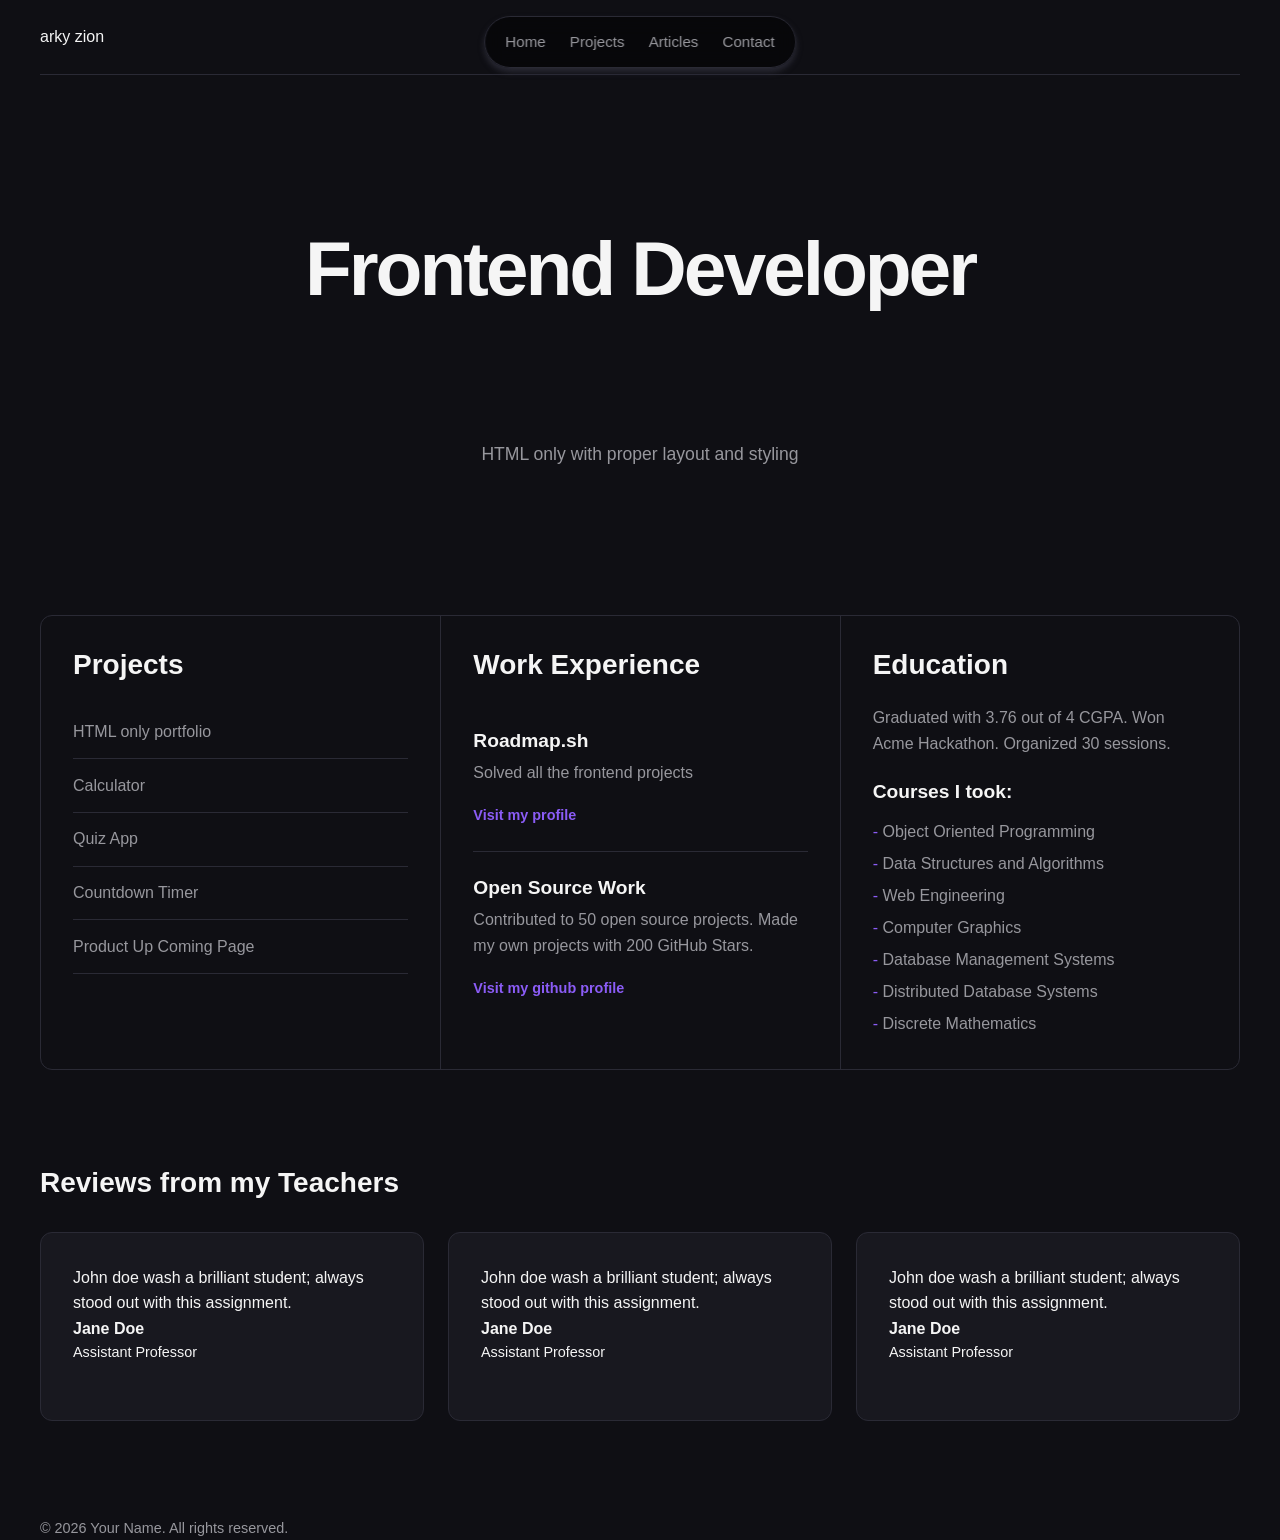
<file: index.html>
<!doctype html>
<html lang="en">
  <head>
    <meta charset="UTF-8" />
    <meta name="viewport" content="width=device-width, initial-scale=1.0" />
    <meta
      name="description"
      content="Frontend developer portfolio showcasing projects, experience, education, and testimonials."
    />
    <meta
      name="keywords"
      content="frontend developer, web developer, portfolio, HTML, CSS, JavaScript"
    />
    <meta name="author" content="Your Name" />
    <title>Home | Your Name - Frontend Developer</title>
    <link rel="stylesheet" href="/assets css/style.css" />
  </head>
  <body>
    <header class="site-header">
      <div class="site-brand"><a href="/index.html">arky zion</a></div>
      <nav class="site-navigation" aria-label="main navigation">
        <ul class="navigation-list">
          <li><a href="/index.html">Home</a></li>
          <li><a href="/projects.html">Projects</a></li>
          <li><a href="/articles.html">Articles</a></li>
          <li><a href="/contact.html">Contact</a></li>
        </ul>
      </nav>
    </header>

    <!-- untuk membuat halaman utama -->
    <main>
      <section class="hero-section">
        <h1>Frontend Developer</h1>
        <p>HTML only with proper layout and styling</p>
      </section>

      <section class="portfolio-overview">
        <section class="projects-summary">
          <h2>Projects</h2>
          <ul>
            <li><a href="projects.html">HTML only portfolio</a></li>
            <li><a href="projects.html">Calculator</a></li>
            <li><a href="projects.html">Quiz App</a></li>
            <li><a href="projects.html">Countdown Timer</a></li>
            <li><a href="projects.html">Product Up Coming Page</a></li>
          </ul>
        </section>

        <section class="work-experience">
          <h2>Work Experience</h2>
          <article class="experience-item">
            <h3>Roadmap.sh</h3>
            <p>Solved all the frontend projects</p>
            <a href="#">Visit my profile</a>
          </article>
          <article class="experience-item">
            <h3>Open Source Work</h3>
            <p>
              Contributed to 50 open source projects. Made my own projects with
              200 GitHub Stars.
            </p>
            <a href="#">Visit my github profile</a>
          </article>
        </section>
        <section class="education">
          <h2>Education</h2>
          <p>
            Graduated with 3.76 out of 4 CGPA. Won Acme Hackathon. Organized 30
            sessions.
          </p>
          <h3>Courses I took:</h3>
          <ul>
            <li>Object Oriented Programming</li>
            <li>Data Structures and Algorithms</li>
            <li>Web Engineering</li>
            <li>Computer Graphics</li>
            <li>Database Management Systems</li>
            <li>Distributed Database Systems</li>
            <li>Discrete Mathematics</li>
          </ul>
        </section>
      </section>

      <section class="testimonial">
        <h2>Reviews from my Teachers</h2>
        <div class="testimonial-list">
          <article class="testimonial-card">
            <blockquote>
              <p>
                John doe wash a brilliant student; always stood out with this
                assignment.
              </p>
              <p class="testimonial-author">Jane Doe</p>
              <p class="testimonial-role">Assistant Professor</p>
            </blockquote>
          </article>
          <article class="testimonial-card">
            <blockquote>
              <p>
                John doe wash a brilliant student; always stood out with this
                assignment.
              </p>
              <p class="testimonial-author">Jane Doe</p>
              <p class="testimonial-role">Assistant Professor</p>
            </blockquote>
          </article>
          <article class="testimonial-card">
            <blockquote>
              <p>
                John doe wash a brilliant student; always stood out with this
                assignment.
              </p>
              <p class="testimonial-author">Jane Doe</p>
              <p class="testimonial-role">Assistant Professor</p>
            </blockquote>
          </article>
        </div>
      </section>
    </main>

    <footer class="site-footer">
      <p>&copy; 2026 Your Name. All rights reserved.</p>
    </footer>
  </body>
</html>
</file>
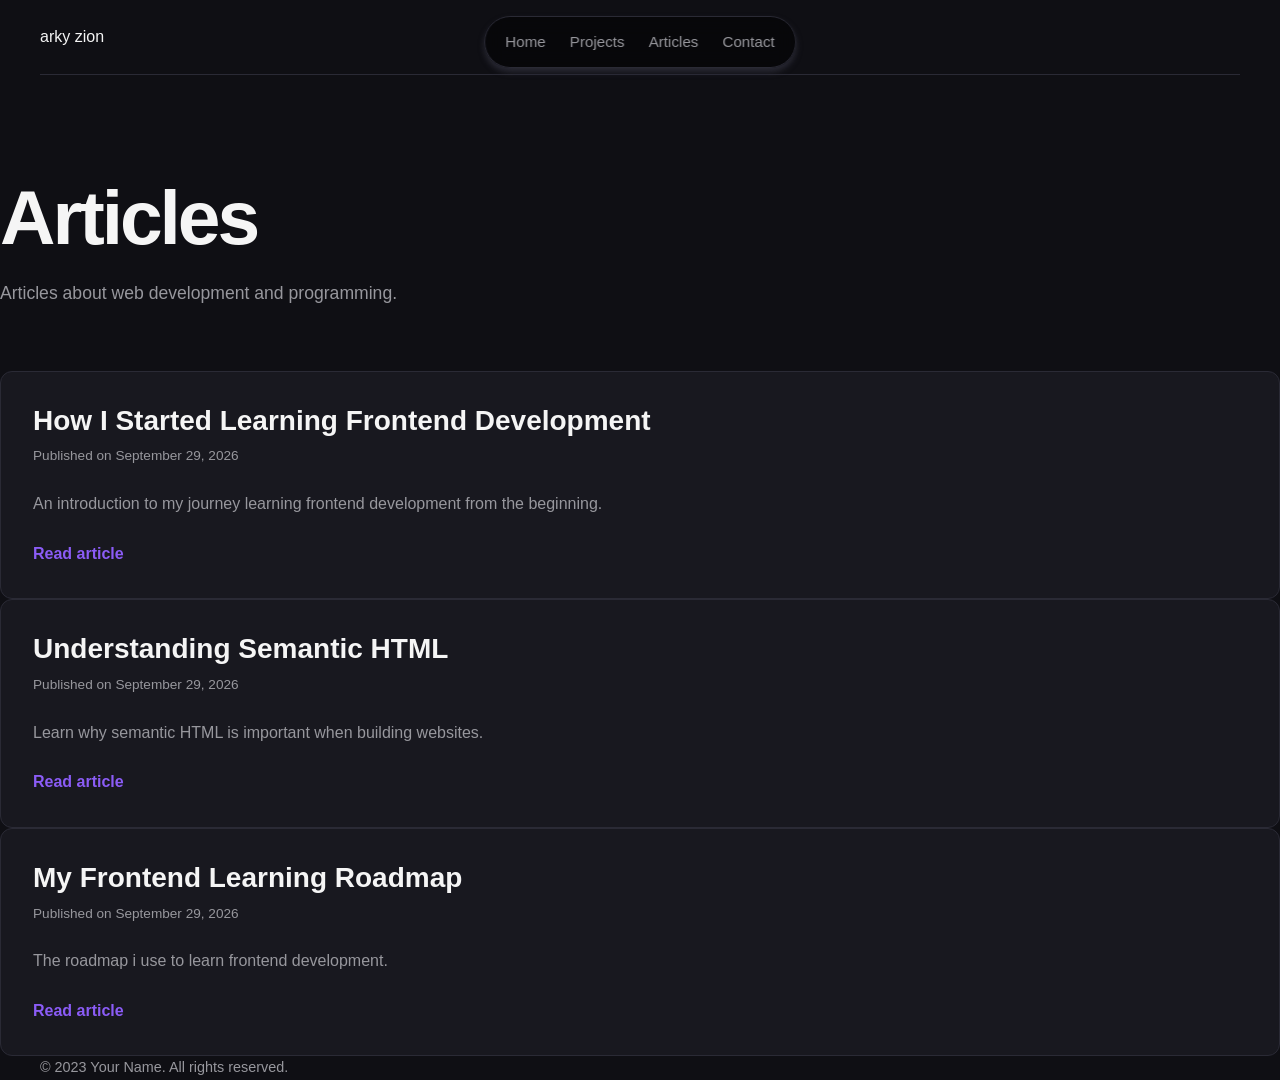
<file: articles.html>
<!doctype html>
<html lang="en">
  <head>
    <meta charset="UTF-8" />
    <meta name="viewport" content="width=device-width, initial-scale=1.0" />
    <meta
      name="description"
      content="Read articles about frontend development, HTML, CSS, JavaScript, and web development."
    />
    <meta
      name="keywords"
      content="frontend development articles, HTML, CSS, JavaScript, web development"
    />
    <meta name="author" content="Your Name" />
    <title>Articles | Your Name</title>
    <link rel="stylesheet" href="assets css/style.css" />
  </head>
  <body>
    <header class="site-header">
      <div class="site-brand"><a href="index.html">arky zion</a></div>
      <nav class="site-navigation" aria-label="main-navigation">
        <ul class="navigation-list">
          <li><a href="index.html">Home</a></li>
          <li><a href="projects.html">Projects</a></li>
          <li><a href="articles.html">Articles</a></li>
          <li><a href="contact.html">Contact</a></li>
        </ul>
      </nav>
    </header>

    <section class="page-header">
      <h1>Articles</h1>
      <p>Articles about web development and programming.</p>
    </section>

    <section class="article-list">
      <article class="article-card">
        <header>
          <h2>How I Started Learning Frontend Development</h2>
          <p>Published on September 29, 2026</p>
        </header>
        <p>
          An introduction to my journey learning frontend development from the
          beginning.
        </p>
        <a href="#">Read article</a>
      </article>
      <article class="article-card">
        <header>
          <h2>Understanding Semantic HTML</h2>
          <p>Published on September 29, 2026</p>
        </header>
        <p>Learn why semantic HTML is important when building websites.</p>
        <a href="#">Read article</a>
      </article>
      <article class="article-card">
        <header>
          <h2>My Frontend Learning Roadmap</h2>
          <p>Published on September 29, 2026</p>
        </header>
        <p>The roadmap i use to learn frontend development.</p>
        <a href="#">Read article</a>
      </article>
    </section>

    <footer class="site-footer">
      <p>&copy; 2023 Your Name. All rights reserved.</p>
    </footer>
  </body>
</html>
</file>
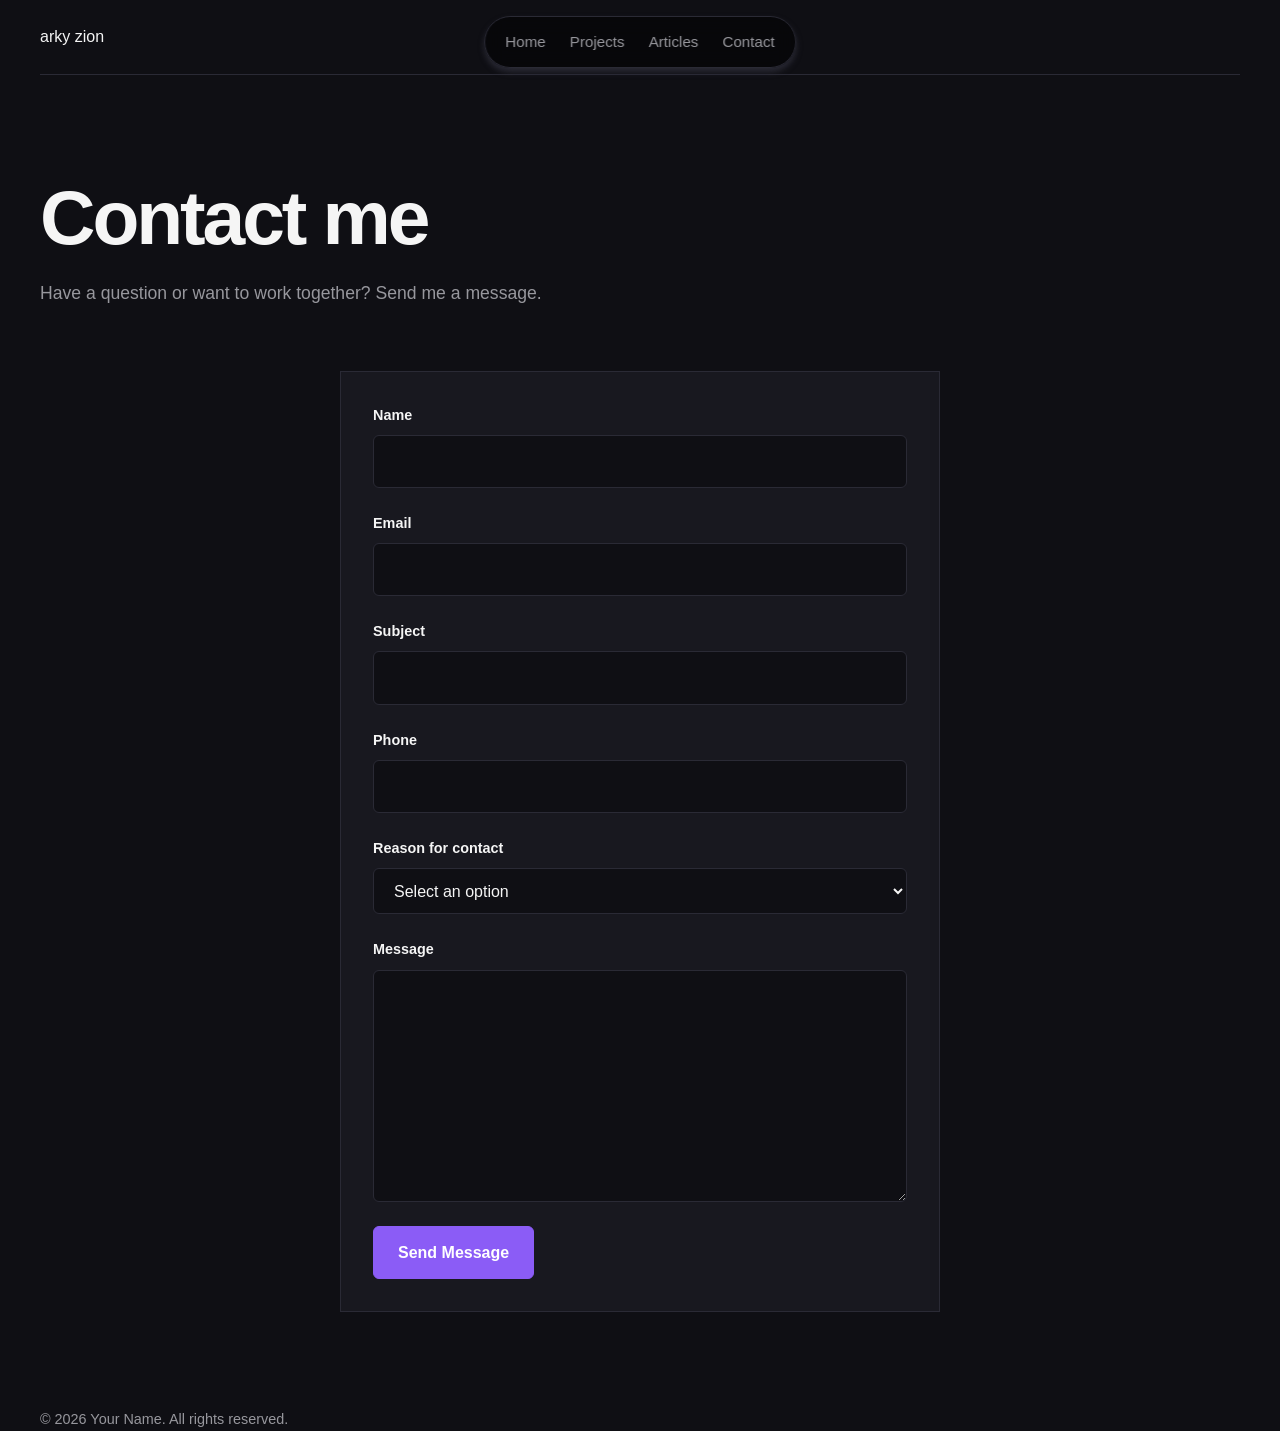
<file: contact.html>
<!doctype html>
<html lang="en">
  <head>
    <meta charset="UTF-8" />
    <meta name="viewport" content="width=device-width, initial-scale=1.0" />
    <meta
      name="description"
      content="Contact Your Name for frontend development projects and collaboration."
    />
    <meta
      name="keywords"
      content="contact frontend developer, web developer contact"
    />
    <meta name="author" content="Your Name" />
    <title>Contact | Your Name</title>
    <link rel="stylesheet" href="assets css/style.css" />
  </head>
  <body>
    <header class="site-header">
      <div class="site-brand"><a href="index.html">arky zion</a></div>
      <nav class="site-navigation" aria-label="main navigation">
        <ul class="navigation-list">
          <li><a href="index.html">Home</a></li>
          <li><a href="projects.html">Projects</a></li>
          <li><a href="articles.html">Articles</a></li>
          <li><a href="contact.html">Contact</a></li>
        </ul>
      </nav>
    </header>

    <main>
      <header class="page-header">
        <h1>Contact me</h1>
        <p>Have a question or want to work together? Send me a message.</p>
      </header>

      <!-- Contact form section -->
      <section class="contact-section">
        <form class="contact-form" action="#" method="post">
          <div class="form-group">
            <label for="name">Name</label>
            <input
              type="text"
              id="name"
              name="name"
              autocomplete="name"
              required
            />
          </div>
          <div class="form-group">
            <label for="email">Email</label>
            <input
              type="email"
              id="email"
              name="email"
              autocomplete="email"
              required
            />
          </div>
          <div class="form-group">
            <label for="subject">Subject</label>
            <input type="text" id="subject" name="subject" required />
          </div>
          <div class="form-group">
            <label for="phone">Phone</label>
            <input type="tel" id="phone" name="phone" />
          </div>
          <div class="form-group">
            <label for="reason">Reason for contact</label>
            <select id="reason" name="reason">
              <option value="">Select an option</option>
              <option value="project">Project</option>
              <option value="collaboration">Collaboration</option>
              <option value="general question">General Question</option>
              <option value="other">Other</option>
            </select>
          </div>
          <div class="form-group">
            <label for="message">Message</label>
            <textarea id="message" name="message" rows="8" required></textarea>
          </div>
          <div class="form-action">
            <button type="submit">Send Message</button>
          </div>
        </form>
      </section>
    </main>
    <footer class="site-footer">
      <p>&copy; 2026 Your Name. All rights reserved.</p>
    </footer>
  </body>
</html>
</file>
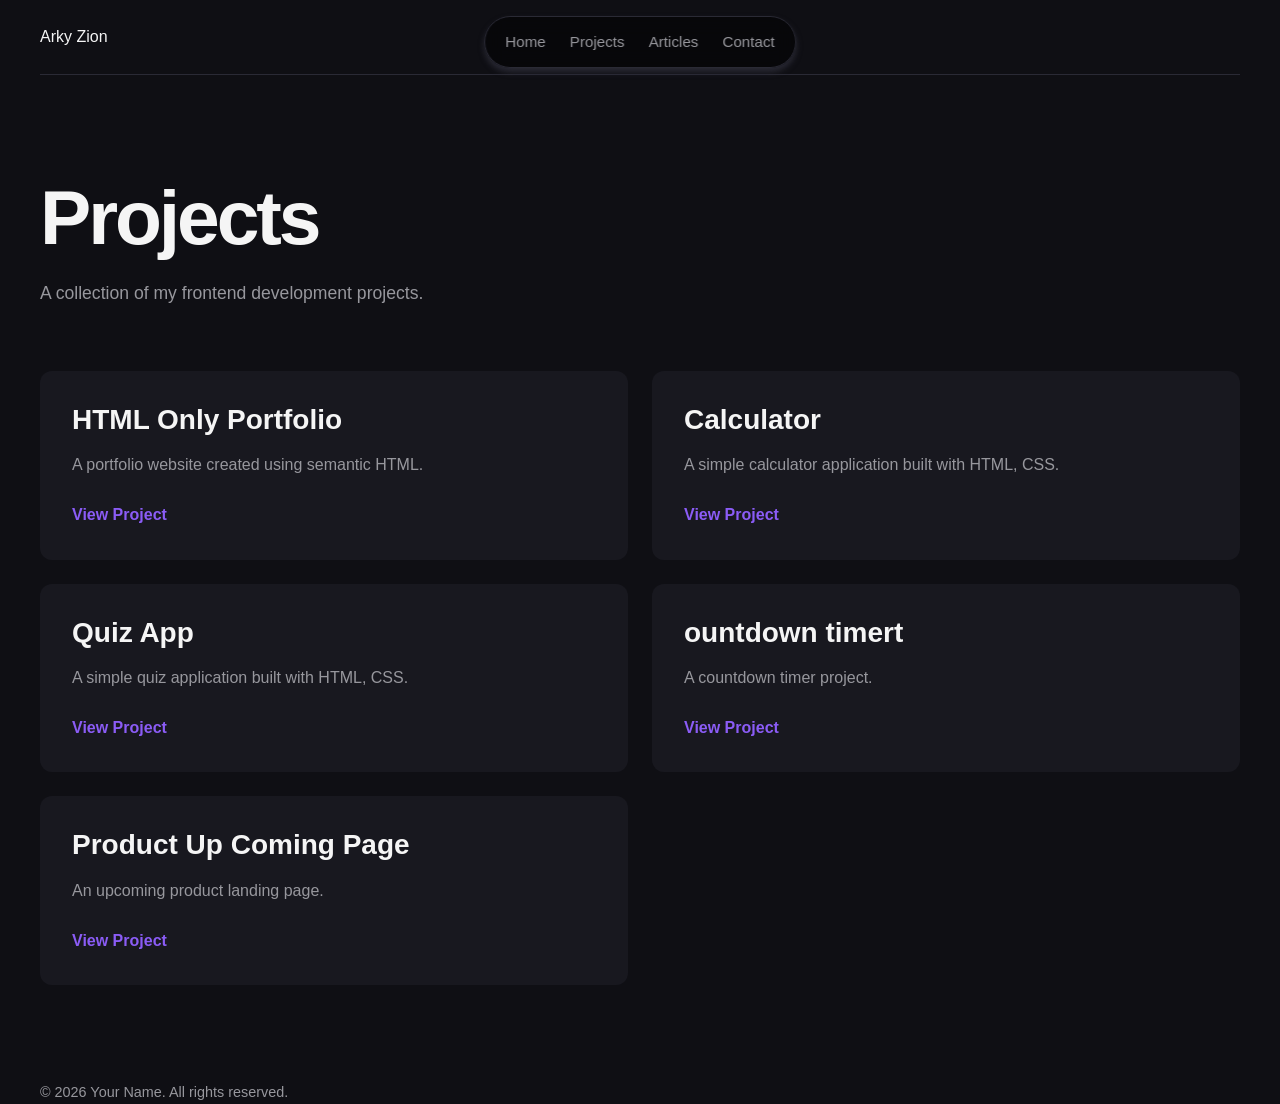
<file: projects.html>
<!doctype html>
<html lang="en">
  <head>
    <meta charset="UTF-8" />
    <meta name="viewport" content="width=device-width, initial-scale=1.0" />
    <meta
      name="description"
      content="Frontend developer portfolio showcasing projects, experience, education, and testimonials."
    />
    <meta
      name="keywords"
      content="frontend developer, web developer, portfolio, HTML, CSS, JavaScript"
    />
    <meta name="author" content="Your Name" />
    <title>Projects | Your Name - Frontend Developer</title>
    <link rel="stylesheet" href="assets css/style.css" />
  </head>
  <body>
    <header class="site-header">
      <div class="site-brand"><a href="index.html">Arky Zion</a></div>
      <nav class="site-navigation" aria-label="main navigation">
        <ul class="navigation-list">
          <li><a href="index.html">Home</a></li>
          <li><a href="projects.html">Projects</a></li>
          <li><a href="articles.html">Articles</a></li>
          <li><a href="contact.html">Contact</a></li>
        </ul>
      </nav>
    </header>

    <main>
      <header class="page-header">
        <h1>Projects</h1>
        <p>A collection of my frontend development projects.</p>
      </header>
      <section class="projects-list">
        <article class="project-card">
          <h2>HTML Only Portfolio</h2>
          <p>A portfolio website created using semantic HTML.</p>
          <a href="#">View Project</a>
        </article>
        <article class="project-card">
          <h2>Calculator</h2>
          <p>A simple calculator application built with HTML, CSS.</p>
          <a href="#">View Project</a>
        </article>
        <article class="project-card">
          <h2>Quiz App</h2>
          <p>A simple quiz application built with HTML, CSS.</p>
          <a href="#">View Project</a>
        </article>
        <article class="project-card">
          <h2>ountdown timert</h2>
          <p>A countdown timer project.</p>
          <a href="#">View Project</a>
        </article>
        <article class="project-card">
          <h2>Product Up Coming Page</h2>
          <p>An upcoming product landing page.</p>
          <a href="#">View Project</a>
        </article>
      </section>
    </main>
    <footer class="site-footer">
      <p>&copy; 2026 Your Name. All rights reserved.</p>
    </footer>
  </body>
</html>
</file>
<file: assets css/style.css>
:root {
  --color-background: #0f0f14;
  --color-surface: #18181f;
  --color-surface-hover: #20202a;

  --color-text: #f5f5f5;
  --color-text-muted: #97979d;

  --color-border: #2a2a35;

  --color-accent: #8b5cf6;
  --color-accent-hover: #a78bfa;

  --container-width: 1200px;

  --radius-small: 6px;
  --radius-medium: 12px;

  --space-xs: 0.5rem;
  --space-sm: 1rem;
  --space-md: 1.5rem;
  --space-lg: 2rem;
  --space-xl: 4rem;
  --space-2xl: 6rem;
}

* {
  box-sizing: border-box;
}

html {
  scroll-behavior: smooth;
}

body,
h1,
h2,
h3,
p,
ul,
blockquote {
  margin: 0;
}

ul {
  padding: 0;
  list-style: none;
}

a {
  color: inherit;
  text-decoration: none;
}

button,
input,
textarea,
select {
  font: inherit;
}

body {
  min-height: 100vh;
  background-color: var(--color-background);
  color: var(--color-text);
  font-family:
    Inter,
    -apple-system,
    BlinkMacSystemFont,
    "Segoe UI",
    sans-serif;
  font-size: 1rem;
  line-height: 1.6;
}

.site-header,
main,
.site-footer {
  width: min(100% - 2rem, var(--container-width));
  margin-inline: auto;
}

h1,
h2,
h3 {
  line-height: 1.2;
  color: var(--color-text);
}

h1 {
  font-size: clamp(2.5rem, 6vw, 5rem);
  font-weight: 700;
  letter-spacing: -0.04em;
}

h2 {
  font-size: 1.75rem;
  font-weight: 600;
}

h3 {
  font-size: 1.2rem;
  font-weight: 600;
}

p {
  color: var(--color-text-muted);
}

.site-header {
  display: flex;
  align-items: center;
  justify-content: space-between;
  padding-block: 1.5rem;
  border-bottom: 1px solid var(--color-border);
}

.site-brand a:hover {
  color: var(--color-accent);
}

.navigation-list {
  display: flex;
  align-items: center;
  gap: 1.5rem;
  position: fixed;
  top: 1rem;
  left: 50%;
  transform: translateX(-50%);
  z-index: 10;
  padding: 0.75rem 1.25rem;
  border: 1px solid var(--color-border);
  border-radius: 999px;
  background-color: var(--color-surface);
  background-color: rgba(0, 0, 0, 0.5);
  backdrop-filter: blur(10px);
  border-color: var(--color-border);
  box-shadow: 0 4px 6px var(--color-border);
}

.navigation-list a {
  color: var(--color-text-muted);
  font-size: 0.95rem;
  font-weight: 500;
  transition: color 0.2s ease;
}

.navigation-list a:hover {
  color: var(--color-text);
}

a {
  transition:
    color 0.2s ease,
    background-color 0.2s ease,
    border-color 0.2s ease;
}

a:hover {
  color: var(--color-accent-hover);
}

.hero-section {
  display: grid;
  place-items: center;
  min-height: 60vh;
  padding-block: var(--space-2xl);
  text-align: center;
}

.hero-section p {
  max-width: 600px;
  margin-top: var(--space-md);
  font-size: 1.1rem;
  color: var(--color-text-muted);
}

.portfolio-overview {
  display: grid;
  grid-template-columns: repeat(3, 1fr);
  border: 1px solid var(--color-border);
  border-radius: var(--radius-medium);
  overflow: hidden;
}

.portfolio-overview > section {
  padding: var(--space-lg);
}

.portfolio-overview > section + section {
  border-left: 1px solid var(--color-border);
}

.portfolio-overview h2 {
  margin-bottom: var(--space-md);
}

.projects-summary li {
  border-bottom: 1px solid var(--color-border);
}

.products-summary li:last-child {
  border-bottom: none;
}

.projects-summary a {
  display: block;
  padding-block: 0.85rem;
  color: var(--color-text-muted);
  transition:
    color 0.2s ease,
    padding-left 0.2s ease;
}

.projects-summary a:hover {
  color: var(--color-text);
  padding-left: 0.5rem;
}

.experience-item {
  padding-block: var(--space-md);
  border-bottom: 1px solid var(--color-border);
}

.experience-item:last-child {
  border-bottom: none;
}

.experience-item h3 {
  margin-bottom: var(--space-xs);
}

.experience-item p {
  margin-bottom: var(--space-sm);
}

.experience-item a {
  color: var(--color-accent);
  font-size: 0.9rem;
  font-weight: 600;
}

.experience-item a:hover {
  color: var(--color-accent-hover);
}

.education p {
  margin-bottom: var(--space-md);
}

.education h3 {
  margin-bottom: var(--space-sm);
}

.education ul {
  display: grid;
  gap: 0.4rem;
}

.education li {
  color: var(--color-text-muted);
}

.education li::before {
  content: "- ";
  color: var(--color-accent);
}

.testimonial {
  padding-block: var(--space-2xl);
}

.testimonial > h2 {
  margin-bottom: var(--space-lg);
}

.testimonial-list {
  display: grid;
  grid-template-columns: repeat(3, 1fr);
  gap: var(--space-md);
}

.testimonial-card {
  padding: var(--space-lg);
  background-color: var(--color-surface);
  border: 1px solid var(--color-border);
  border-radius: var(--radius-medium);
}

.testimonial-card blockquote {
  margin-bottom: var(--space-md);
}

.testimonial-card blockquote p {
  color: var(--color-text);
}

.testimonial-author {
  color: var(--color-text);
  font-weight: 600;
}

.testimonial-role {
  font-size: 0.9rem;
  color: var(--color-text-muted);
}

.testimonial-card {
  transition:
    transform 0.2s ease,
    border-color 0.2s ease,
    background-color 0.2s ease;
}

.testimonial-card:hover {
  transform: translateY(-6px);
  background-color: var(--color-surface-hover);
  border-color: var(--color-accent);
}

.page-header {
  padding-block: var(--space-2xl) var(--space-xl);
}

.page-header p {
  max-width: 650px;
  font-size: 1.1rem;
  margin-top: var(--space-sm);
}

.projects-list {
  display: grid;
  grid-template-columns: repeat(2, 1fr);
  gap: var(--space-md);
  padding-bottom: var(--space-2xl);
}

.project-card {
  padding: var(--space-lg);
  background-color: var(--color-surface);
  border-radius: var(--radius-medium);
  transition:
    transform 0.2s ease,
    border-color 0.2s ease,
    background-color 0.2s ease;
}

.project-card:hover {
  transform: translateY(-4px);

  background-color: var(--color-surface-hover);

  border-color: var(--color-accent);
}

.project-card h2 {
  margin-bottom: var(--space-sm);
}

.project-card p {
  margin-bottom: var(--space-md);
}

.project-card a {
  color: var(--color-accent);
  font-weight: 600;
}

.articles-list {
  display: grid;
  grid-template-columns: repeat(2, 1fr);
  gap: var(--space-md);
  padding-bottom: var(--space-2xl);
}
.article-card {
  padding: var(--space-lg);
  background-color: var(--color-surface);
  border: 1px solid var(--color-border);
  border-radius: var(--radius-medium);
  transition:
    transform 0.2s ease,
    border-color 0.2s ease;
}

.article-card:hover {
  transform: translateY(-4px);
  border-color: var(--color-accent);
}

.article-card h2 {
  margin-bottom: var(--space-xs);
}

.article-card header p {
  margin-bottom: var(--space-md);
  font-size: 0.85rem;
}

.article-card > p {
  margin-bottom: var(--space-md);
}

.article-card a {
  color: var(--color-accent);
  font-weight: 600;
}

.contact-section {
  max-width: 600px;
  margin-inline: auto;
  margin-bottom: var(--space-2xl);
}

.contact-form {
  display: grid;
  gap: var(--space-md);
  padding: var(--space-lg);
  background-color: var(--color-surface);
  border: 1px solid var(--color-border);
  border-radius: var (--radius-medium);
}

.form-group {
  display: grid;
  gap: 0.5rem;
}

.form-group label {
  color: var(--color-text);
  font-weight: 600;
  font-size: 0.9rem;
}

.form-group input,
.form-group select,
.form-group textarea {
  width: 100%;
  padding: 0.8rem 1rem;
  background-color: var(--color-background);
  color: var(--color-text);
  border: 1px solid var(--color-border);
  border-radius: var(--radius-small);
  outline: none;
  transition:
    border-color 0.2s ease,
    box-shadow 0.2s ease;
}

.form-group textarea {
  min-height: 180px;
  resize: vertical;
}

.form-group input:focus,
.form-group select:focus,
.form-group textarea:focus {
  border-color: var(--color-accent);
  box-shadow: 0 0 0 3px rgba(139, 92, 246, 0.15);
}

.form-action {
  display: flex;
  justify-content: flex-start;
}

.form-action button {
  padding: 0.8rem 1.5rem;
  background-color: var(--color-accent);
  color: #ffffff;
  border: 1px solid var(--color-accent);
  border-radius: var(--radius-small);
  font-weight: 600;
  cursor: pointer;
  transition:
    background-color 0.2s ease,
    border-color 0.2s ease,
    transform 0.2s ease;
}

.form-action button:hover {
  background-color: var(--color-accent-hover);
  border-color: var(--color-accent-hover);
  transform: translateY(-2px);
}

.site-footer p {
  color: var(--color-text-muted);
  font-size: 0.9rem;
}

@media (max-width: 768px) {
  .site-header {
    flex-direction: row;
    align-items: center;
    gap: 0.75rem;
  }
  .navigation-list {
    position: static;
    flex-wrap: nowrap;
    gap: 0.65rem;
    padding: 0.55rem 0.85rem;
    transform: none;
  }
  .hero-section {
    min-height: 50vh;
    text-align: left;
    place-items: start;
  }
  .portfolio-overview {
    grid-template-columns: 1fr;
  }
  .portfolio-overview > section + section {
    border-left: none;
    border-top: 1px solid var(--color-border);
  }
  .testimonial-list {
    grid-template-columns: 1fr;
  }
  .projects-list,
  .articles-list {
    grid-template-columns: 1fr;
  }
}

@media (max-width: 480px) {
  .site-header,
  main,
  .site-footer {
    width: min(100% - 1.5rem, var(--container-width));
  }
  .navigation-list {
    gap: 0.4rem;
    padding: 0.4rem 0.55rem;
  }
  .navigation-list a {
    font-size: 0.72rem;
    white-space: nowrap;
  }
  h1 {
    font-size: 2.5rem;
  }
  .hero-section {
    padding-block: var(--space-xl);
  }
  .contact-form {
    padding: var(--space-md);
  }
}
</file>
